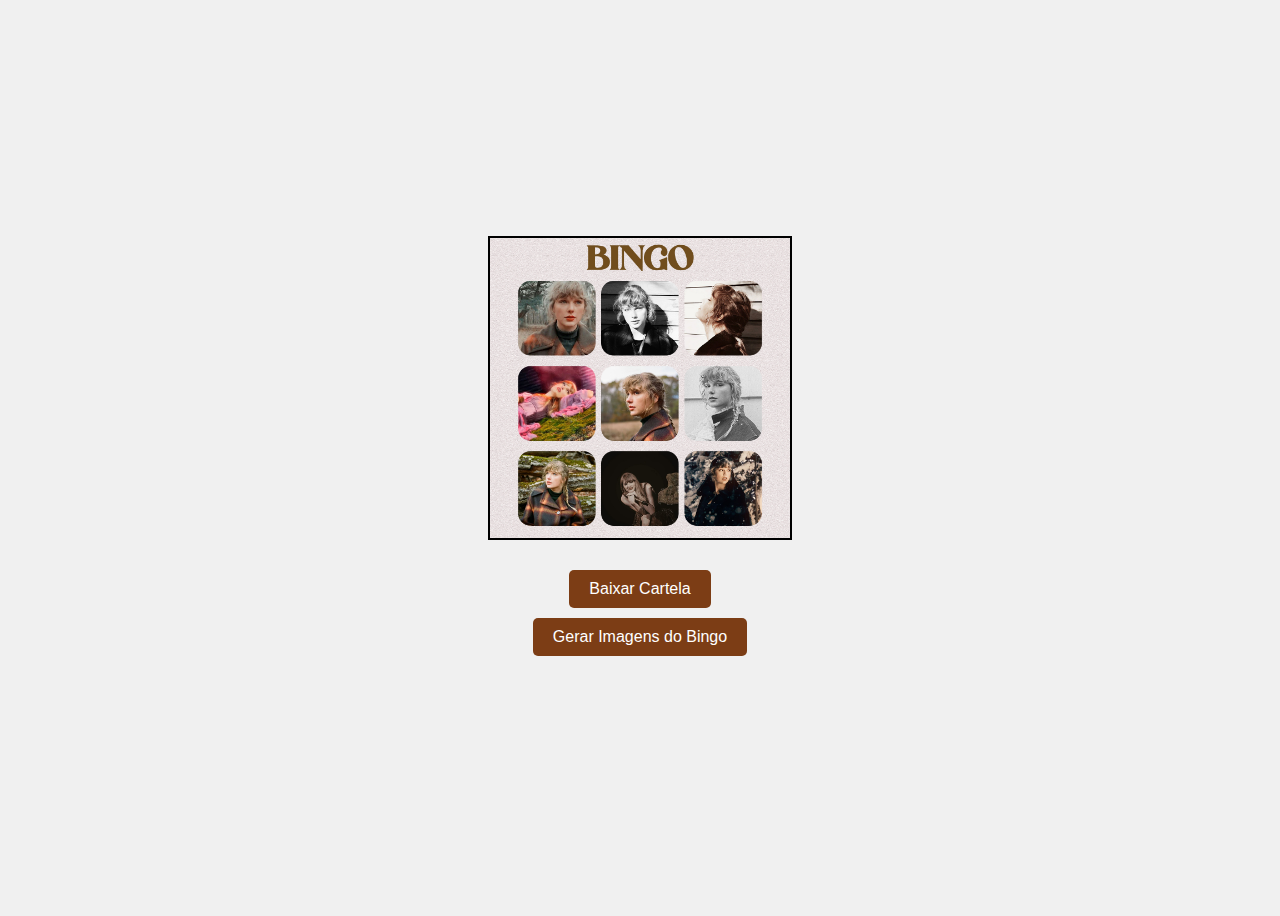
<file: bingo.html>
<!DOCTYPE html>
<html lang="pt-BR">
<head>
    <meta charset="UTF-8">
    <meta name="viewport" content="width=device-width, initial-scale=1.0">
    <link rel="icon" type="image/png" sizes="32x32" href="favicon-32x32.png">
    <title>Bingo</title>
    <style>
        @import url('https://fonts.googleapis.com/css2?family=Montserrat:wght@400&display=swap');
        @font-face {
            font-family: 'Mikela';
            src: url('mikela.woff2') format('woff2');
        }

        body {
            font-family: 'Montserrat', sans-serif;
            display: flex;
            flex-direction: column;
            align-items: center;
            justify-content: center;
            height: 100vh;
            background-color: #f0f0f0;
        }

        h2, h3 {
            font-family: 'Mikela', sans-serif;
        }

        #bingo-card {
            width: 300px;
            height: 300px;
            border: 2px solid #000;
            margin-bottom: 20px;
            display: flex;
            align-items: center;
            justify-content: center;
            background-color: white;
        }

        #bingo-image {
            max-width: 100%;
            max-height: 100%;
        }

        #download-btn, #go-to-bingo {
            padding: 10px 20px;
            font-size: 16px;
            cursor: pointer;
            background-color: #7c3d15;
            color: white;
            border: none;
            border-radius: 5px;
            margin-top: 10px;
        }

        #download-btn:disabled {
            background-color: gray;
            cursor: not-allowed;
        }

        #timer {
            margin-top: 10px;
            font-size: 14px;
            color: red;
        }
    </style>
</head>
<body>
    <div id="bingo-card">
        <img id="bingo-image" src="" alt="Sua cartela de Bingo">
    </div>
    <button id="download-btn">Baixar Cartela</button>
    <a href="bingoimagens.html">
        <button id="go-to-bingo">Gerar Imagens do Bingo</button>
    </a>
    <p id="timer"></p>

    <script>
        const CARTELA_PREFIX = 'cartela_';
        const INTERVALO_MINUTOS = 0.25;  // Tempo de espera antes de baixar nova cartela (5 minutos)
        const TOTAL_CARTELAS = 5;

        function obterIdentificadorDispositivo() {
            let id = localStorage.getItem('device_id');
            if (!id) {
                id = 'device_' + Date.now() + '_' + Math.floor(Math.random() * 1000);
                localStorage.setItem('device_id', id);
            }
            return id;
        }

        function obterCartela() {
            const dispositivoId = obterIdentificadorDispositivo();
            let cartelaSalva = localStorage.getItem(CARTELA_PREFIX + dispositivoId);

            if (cartelaSalva) {
                return cartelaSalva; // Retorna a cartela salva para evitar mudança ao dar F5
            }

            const cartelasUsadas = JSON.parse(localStorage.getItem('cartelas_usadas')) || [];
            let cartelasDisponiveis = Array.from({ length: TOTAL_CARTELAS }, (_, i) => `cartela${i + 1}.jpg`)
                                        .filter(c => !cartelasUsadas.includes(c));

            if (cartelasDisponiveis.length === 0) {
                localStorage.setItem('cartelas_usadas', JSON.stringify([]));
                cartelasDisponiveis = Array.from({ length: TOTAL_CARTELAS }, (_, i) => `cartela${i + 1}.jpg`);
            }

            const cartelaAleatoria = cartelasDisponiveis[Math.floor(Math.random() * cartelasDisponiveis.length)];
            cartelasUsadas.push(cartelaAleatoria);
            localStorage.setItem('cartelas_usadas', JSON.stringify(cartelasUsadas));
            localStorage.setItem(CARTELA_PREFIX + dispositivoId, cartelaAleatoria);

            return cartelaAleatoria;
        }

        function atualizarCartela() {
            const dispositivoId = obterIdentificadorDispositivo();
            const ultimoAcesso = localStorage.getItem('ultimo_acesso');
            const agora = Date.now();

            if (ultimoAcesso && (agora - ultimoAcesso) < INTERVALO_MINUTOS * 60 * 1000) {
                const tempoRestante = INTERVALO_MINUTOS * 60 - Math.floor((agora - ultimoAcesso) / 1000);
                desativarBotao(tempoRestante);
            } else {
                localStorage.setItem('ultimo_acesso', agora.toString());
            }

            const cartela = obterCartela();
            const caminhoCartela = 'cartelas/' + cartela;
            document.getElementById('bingo-image').src = caminhoCartela;

            document.getElementById('download-btn').onclick = function() {
                baixarImagem(caminhoCartela);
                desativarBotao(INTERVALO_MINUTOS * 60);
            };
        }

        function baixarImagem(caminho) {
            const link = document.createElement('a');
            link.href = caminho;
            link.download = 'Sua_Cartela_Bingo.jpg';
            document.body.appendChild(link);
            link.click();
            document.body.removeChild(link);
        }

        function desativarBotao(tempoRestante) {
            const botao = document.getElementById('download-btn');
            const timer = document.getElementById('timer');

            botao.disabled = true;
            atualizarTimer(tempoRestante);

            const intervalo = setInterval(() => {
                tempoRestante -= 1;
                if (tempoRestante <= 0) {
                    clearInterval(intervalo);
                    botao.disabled = false;
                    timer.textContent = '';
                } else {
                    atualizarTimer(tempoRestante);
                }
            }, 1000);
        }

        function atualizarTimer(tempoRestante) {
            const timer = document.getElementById('timer');
            const minutos = Math.floor(tempoRestante / 60);
            const segundos = tempoRestante % 60;
            timer.textContent = `baixar a cartela em ${minutos}m ${segundos}s`;
        }

        atualizarCartela();
    </script>
</body>
</html>
</file>
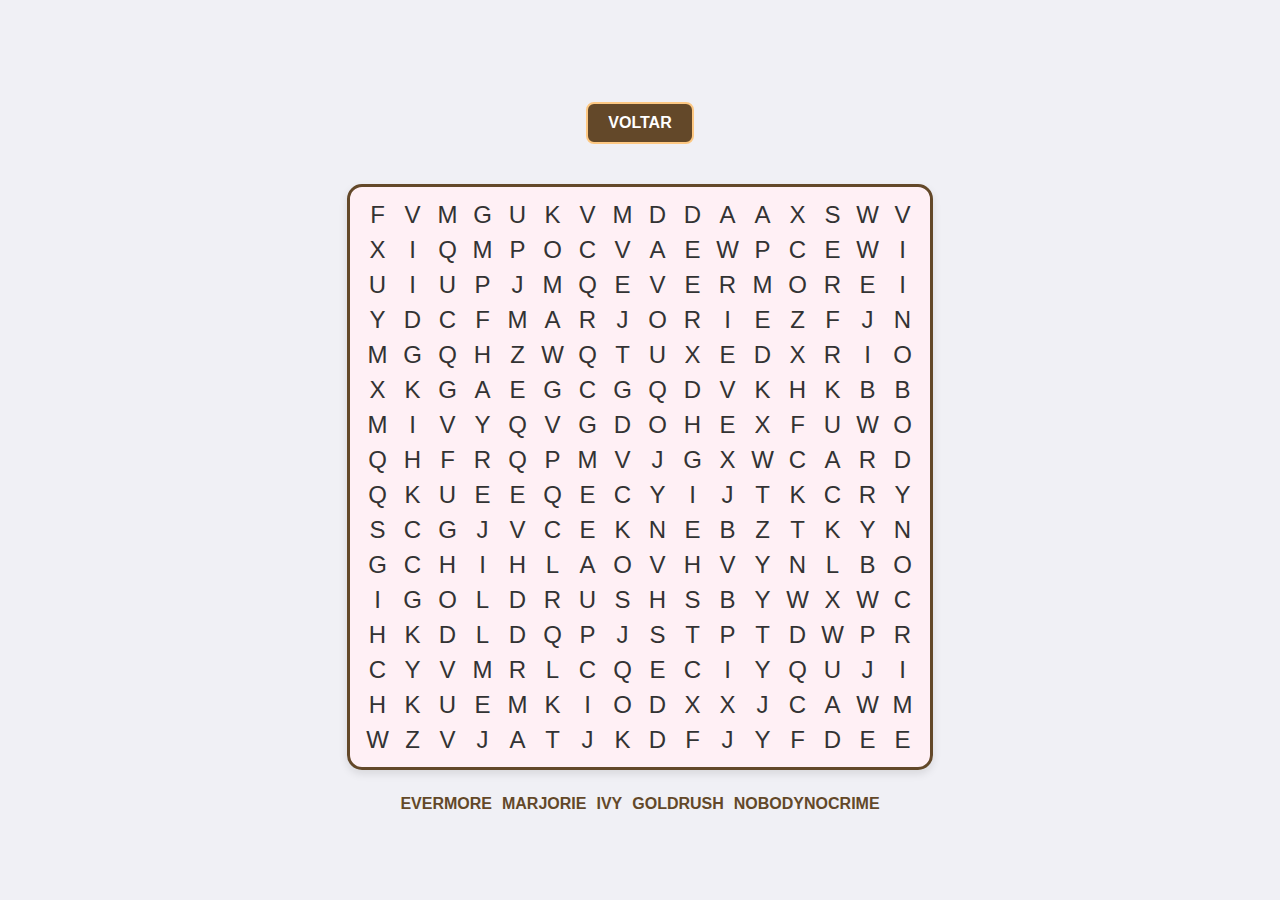
<file: caca-palavras.html>
<!DOCTYPE html>
<html lang="pt-BR">
<head>
    <meta charset="UTF-8">
    <meta name="viewport" content="width=device-width, initial-scale=1.0">
    <link rel="icon" type="image/png" sizes="32x32" href="favicon-32x32.png">
    <title>Caça-Palavras</title>
    <link rel="icon" href="favcon.ico" type="image/x-icon">
    <style>
        * {
            box-sizing: border-box;
            margin: 0;
            padding: 0;
            font-family: 'Montserrat', sans-serif;
        }

        body {
            display: flex;
            justify-content: center;
            align-items: center;
            height: 100vh;
            background-color: #f0f0f5;
            overflow: hidden;
            flex-direction: column;
        }

        .background-message {
            position: fixed;
            top: 50%;
            left: 50%;
            transform: translate(-50%, -50%);
            font-size: 2em;
            color: rgba(255, 182, 193, 0.2);
            z-index: -1;
            text-align: center;
        }

        .wordSearch {
            display: flex;
            flex-direction: column;
            align-items: center;
            margin-top: 20px;
            user-select: none;
            padding: 10px;
            border: 3px solid #634829;
            border-radius: 15px;
            background-color: #fff0f5;
            box-shadow: 0 4px 8px rgba(0, 0, 0, 0.1);
        }

        .wordSearch table {
            border-collapse: collapse;
            margin: auto;
        }

        .wordSearch td {
            width: 35px;
            height: 35px;
            text-align: center;
            cursor: pointer;
            font-size: 1.5em;
            color: #333;
            transition: background-color 0.3s ease, color 0.3s ease;
            user-select: none;
        }

        .highlight {
            background-color: #634829;
            color: white;
        }

        .found {
            background-color: #634829;
            color: white;
            text-decoration: line-through;
        }

        .words {
            margin-top: 20px;
            text-align: center;
        }

        .word {
            display: inline-block;
            margin: 5px;
            font-weight: bold;
            color: #634829;
            cursor: pointer;
        }

        .found-word {
            text-decoration: line-through;
            color: #dfab4b;
        }

        .back-button {
            display: inline-block;
            margin: 20px;
            padding: 10px 20px;
            background-color: #634829;
            color: white;
            text-decoration: none;
            font-weight: bold;
            border-radius: 8px;
            border: 2px solid #fdc883;
            transition: background-color 0.3s ease, color 0.3s ease;
            text-align: center;
        }

        .back-button:hover {
            background-color: #eebd85;
            color: #ffffff;
        }

        /* Media queries para responsividade */
        @media (max-width: 768px) {
            .wordSearch td {
                width: 30px;
                height: 30px;
                font-size: 1.2em;
            }
        }

        @media (max-width: 480px) {
            .wordSearch td {
                width: 25px;
                height: 25px;
                font-size: 1em;
            }

            .back-button {
                padding: 8px 16px;
                font-size: 0.9em;
            }

            .words {
                margin-top: 15px;
            }
        }
    </style>
</head>
<body>

    <a href="jogos.html" class="back-button">VOLTAR</a>

    <div class="wordSearch" id="wordSearch">
        <table id="puzzleGrid">
        </table>
    </div>

    <div class="words" id="wordsList">
    </div>

    <script>
        const gridSize = 16;
        const validWords = ["EVERMORE", "MARJORIE", "IVY", "GOLDRUSH", "NOBODYNOCRIME"];
        let grid = Array.from({length: gridSize}, () => Array(gridSize).fill(''));

        function fillEmptyCells() {
            for (let row = 0; row < gridSize; row++) {
                for (let col = 0; col < gridSize; col++) {
                    if (grid[row][col] === '') {
                        grid[row][col] = String.fromCharCode(Math.floor(Math.random() * 26) + 65);
                    }
                }
            }
        }

        function drawGrid() {
            const table = document.getElementById('puzzleGrid');
            grid.forEach((row, rowIndex) => {
                const tr = document.createElement('tr');
                row.forEach((cell, cellIndex) => {
                    const td = document.createElement('td');
                    td.textContent = cell;
                    td.dataset.row = rowIndex;
                    td.dataset.col = cellIndex;
                    tr.appendChild(td);
                });
                table.appendChild(tr);
            });
        }

        function shuffleWords() {
            validWords.forEach(word => {
                let placed = false;
                while (!placed) {
                    const vertical = Math.random() < 0.5;
                    const rowStart = Math.floor(Math.random() * gridSize);
                    const colStart = Math.floor(Math.random() * gridSize);
                    const stepR = vertical ? 1 : 0;
                    const stepC = vertical ? 0 : 1;
                    let fits = true;

                    for (let i = 0; i < word.length; i++) {
                        const r = rowStart + i * stepR;
                        const c = colStart + i * stepC;
                        if (r >= gridSize || c >= gridSize || (grid[r][c] !== '' && grid[r][c] !== word[i])) {
                            fits = false;
                            break;
                        }
                    }

                    if (fits) {
                        for (let i = 0; i < word.length; i++) {
                            const r = rowStart + i * stepR;
                            const c = colStart + i * stepC;
                            grid[r][c] = word[i];
                        }
                        placed = true;
                    }
                }
            });
        }

        function displayWords() {
            const wordsDiv = document.getElementById('wordsList');
            validWords.forEach((word, index) => {
                const wordElement = document.createElement('p');
                wordElement.textContent = word;
                wordElement.id = `word${index}`;
                wordElement.className = 'word';
                wordsDiv.appendChild(wordElement);
            });
        }

        let selectedCells = [];

        function handleCellSelection() {
            document.querySelectorAll('#puzzleGrid td').forEach(cell => {
                cell.addEventListener('mousedown', () => {
                    selectedCells = [cell];
                    cell.classList.add('highlight');
                });

                cell.addEventListener('mouseenter', () => {
                    if (selectedCells.length > 0 && !selectedCells.includes(cell)) {
                        selectedCells.push(cell);
                        cell.classList.add('highlight');
                    }
                });

                // Para dispositivos móveis: touch events
                cell.addEventListener('touchstart', (e) => {
                    e.preventDefault();
                    selectedCells = [cell];
                    cell.classList.add('highlight');
                });

                cell.addEventListener('touchmove', (e) => {
                    e.preventDefault();
                    const touchCell = document.elementFromPoint(e.touches[0].clientX, e.touches[0].clientY);
                    if (touchCell && touchCell.tagName === 'TD' && !selectedCells.includes(touchCell)) {
                        selectedCells.push(touchCell);
                        touchCell.classList.add('highlight');
                    }
                });

                cell.addEventListener('touchend', () => {
                    checkWord();
                    selectedCells.forEach(cell => cell.classList.remove('highlight'));
                    selectedCells = [];
                });
            });

            document.addEventListener('mouseup', () => {
                checkWord();
                selectedCells.forEach(cell => cell.classList.remove('highlight'));
                selectedCells = [];
            });
        }

        function checkWord() {
            const word = selectedCells.map(cell => cell.textContent).join('');
            validWords.forEach(validWord => {
                if (validWord === word) {
                    selectedCells.forEach(cell => cell.classList.add('found'));
                    document.getElementById(`word${validWords.indexOf(validWord)}`).classList.add('found-word');
                }
            });
        }
        function checkWin() {
        const foundWords = document.querySelectorAll('.found-word').length;
        if (foundWords === validWords.length) {
            setTimeout(() => {
                alert("Parabéns, você conseguiu!");
            }, 200);
        }
        }

        function checkWord() {
            const word = selectedCells.map(cell => cell.textContent).join('');
            validWords.forEach(validWord => {
                if (validWord === word) {
                    selectedCells.forEach(cell => cell.classList.add('found'));
                    document.getElementById(`word${validWords.indexOf(validWord)}`).classList.add('found-word');
                    checkWin(); // Verifica se todas as palavras foram encontradas
                }
            });
        }

        shuffleWords();
        fillEmptyCells();
        drawGrid();
        displayWords();
        handleCellSelection();
    </script>
</body>
</html>
</file>
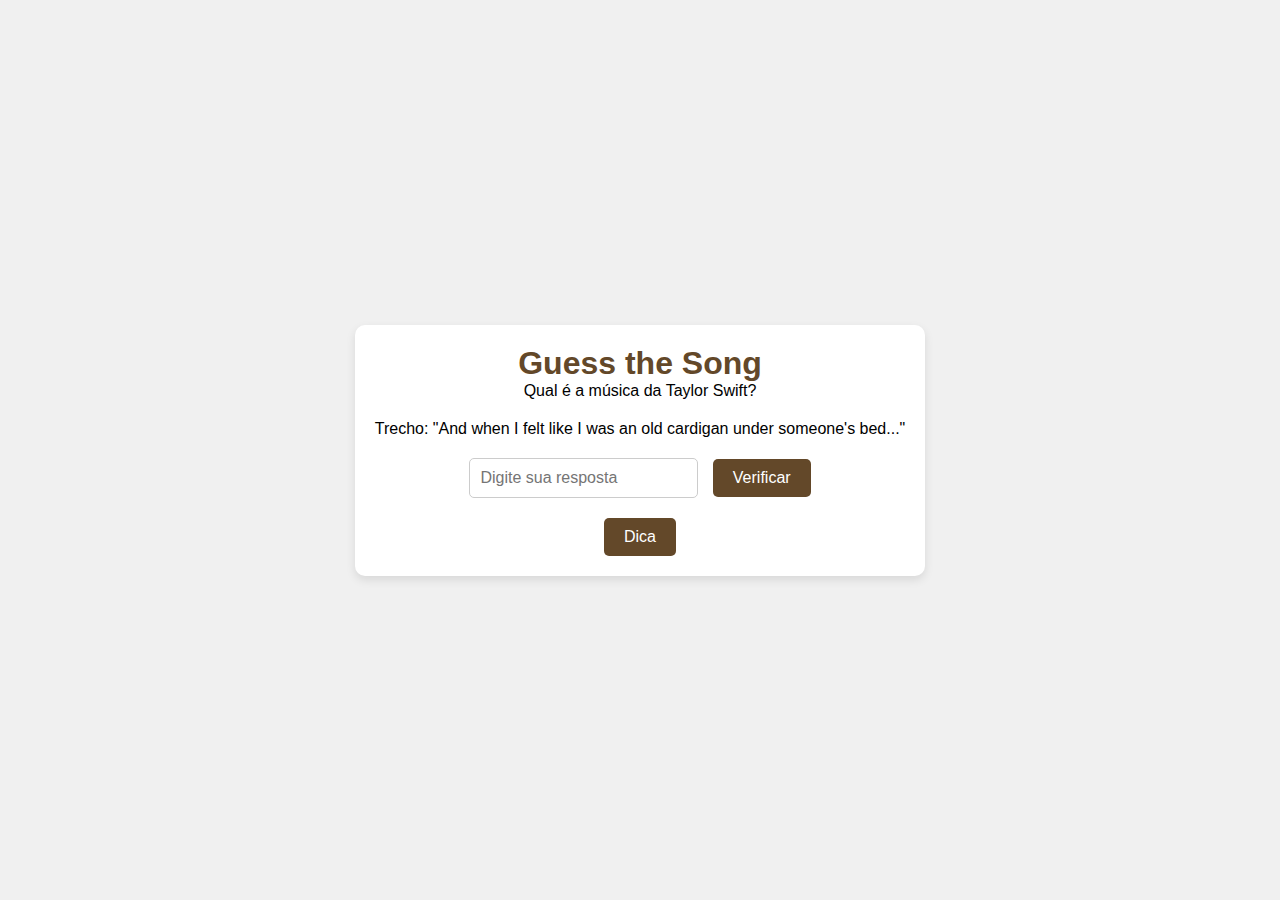
<file: guess-song.html>
<!DOCTYPE html>
<html lang="pt-br">
<head>
  <meta charset="UTF-8">
  <meta name="viewport" content="width=device-width, initial-scale=1.0">
  <link rel="icon" type="image/png" sizes="32x32" href="favicon-32x32.png">
  <title>Guess the Song - Taylor Swift</title>
  <style>
    * {
      margin: 0;
      padding: 0;
      box-sizing: border-box;
    }

    body {
      font-family: Arial, sans-serif;
      background-color: #f0f0f0;
      display: flex;
      justify-content: center;
      align-items: center;
      height: 100vh;
    }

    .container {
      text-align: center;
      background-color: white;
      padding: 20px;
      border-radius: 10px;
      box-shadow: 0 4px 10px rgba(0, 0, 0, 0.1);
    }

    h1 {
      color: #634829;
    }

    .song-guess {
      margin: 20px 0;
    }

    input {
      padding: 10px;
      font-size: 16px;
      margin-right: 10px;
      border-radius: 5px;
      border: 1px solid #ccc;
    }

    button {
      padding: 10px 20px;
      font-size: 16px;
      background-color: #634829;
      color: white;
      border: none;
      border-radius: 5px;
      cursor: pointer;
    }

    button:hover {
      background-color: #634829;
    }

    #result {
      margin-top: 20px;
      font-size: 18px;
      color: #db9f5b;
    }

    /* Estilo para o álbum */
    #customAlbumCover {
      width: 250px; /* Defina um tamanho fixo */
      height: 250px;
      background-size: cover;
      background-position: center;
      background-repeat: no-repeat;
      border-radius: 10px;
      display: none; /* Esconde a div até que a dica seja ativada */
      margin-top: 20px; /* Adiciona um pequeno espaço entre a imagem e o texto */
    }

    #albumLink {
      margin-top: 10px;
    }
  </style>
</head>
<body>
  <div class="container">
    <h1>Guess the Song</h1>
    <p>Qual é a música da Taylor Swift?</p>
    <div class="song-guess">
      <p id="song-lyrics">Aqui aparecerá o trecho da música...</p>
    </div>
    <input type="text" id="user-input" placeholder="Digite sua resposta" />
    <button id="check-btn">Verificar</button>
    <p id="result"></p>

    <!-- Div para mostrar a capa personalizada do álbum -->
    <div id="customAlbumCover"></div>
    <p id="albumLink"></p>
    <button id="hint-btn">Dica</button>
  </div>

  <script>
    // Lista de músicas e trechos
    const songs = [
        { title: "Love Story", lyrics: "We were both young when I first saw you...", albumCover: "https://lastfm.freetls.fastly.net/i/u/770x0/1aaa3638ee0bfee0ba8089c78ad63b26", album: "Fearless (Taylor's Version)" },
        { title: "Shake It Off", lyrics: "And the players gonna play, play, play, play, play...", albumCover: "https://lastfm.freetls.fastly.net/i/u/770x0/f58d29605321bc6e1ee4da6ae5a0cb4a", album: "1989 (Taylor's Version)" },
        { title: "You Belong With Me", lyrics: "If you could see that I'm the one who understands you...", albumCover: "https://lastfm.freetls.fastly.net/i/u/770x0/1aaa3638ee0bfee0ba8089c78ad63b26", album: "Fearless (Taylor's Version)" },
        { title: "Blank Space", lyrics: "Got a long list of ex-lovers, they'll tell you I'm insane...", albumCover: "https://lastfm.freetls.fastly.net/i/u/770x0/f58d29605321bc6e1ee4da6ae5a0cb4a", album: "1989 (Taylor's Version)" },
        { title: "Bad Blood", lyrics: "'Cause baby now we got bad blood...", albumCover: "https://lastfm.freetls.fastly.net/i/u/770x0/f58d29605321bc6e1ee4da6ae5a0cb4a", album: "1989 (Taylor's Version)" },
        { title: "All Too Well", lyrics: "You call me up again just to break me like a promise...", albumCover: "https://lastfm.freetls.fastly.net/i/u/770x0/b0962b3df3e930c581bc69618d6c3281", album: "Red (Taylor's Version)" },
        { title: "Delicate", lyrics: "This ain't for the best, my reputation's never been worse, so...", albumCover: "https://lastfm.freetls.fastly.net/i/u/770x0/dddb96a470fecc69d281f45c81a44d2a", album: "Reputation" },
        { title: "Red", lyrics: "Loving him is like driving a new Maserati down a dead-end street...", albumCover: "https://lastfm.freetls.fastly.net/i/u/770x0/b0962b3df3e930c581bc69618d6c3281", album: "Red (Taylor's Version)" },
        { title: "Tim McGraw", lyrics: "He said the way my blue eyes shined...", albumCover: "https://lastfm.freetls.fastly.net/i/u/770x0/bd60a56598a54a56b833e082e55326ae", album: "Taylor Swift" },
        { title: "Teardrops on My Guitar", lyrics: "Drew looks at me, I fake a smile so he won't see...", albumCover: "https://lastfm.freetls.fastly.net/i/u/770x0/bd60a56598a54a56b833e082e55326ae", album: "Taylor Swift" },
        { title: "Enchanted", lyrics: "This night is sparkling, don't you let it go...", albumCover: "https://lastfm.freetls.fastly.net/i/u/770x0/caa5a586b599869e10542593928b5fdf", album: "Speak Now (Taylor's Version)" },
        { title: "The Archer", lyrics: "I've been the archer, I've been the prey...", albumCover: "https://lastfm.freetls.fastly.net/i/u/770x0/d3f083370c371a3ba1cddafaf193c27d", album: "Lover" },
        { title: "Cruel Summer", lyrics: "Fever dream high in the quiet of the night...", albumCover: "https://lastfm.freetls.fastly.net/i/u/770x0/d3f083370c371a3ba1cddafaf193c27d", album: "Lover" },
        { title: "Cardigan", lyrics: "And when I felt like I was an old cardigan under someone's bed...", albumCover: "https://lastfm.freetls.fastly.net/i/u/770x0/b8da93ab6d8aa00384998fdae7451d92", album: "Folklore" },
        { title: "Willow", lyrics: "Life was a willow and it bent right to your wind...", albumCover: "https://lastfm.freetls.fastly.net/i/u/770x0/8a2ec55d33a1443fa8993cfb25f30c6c", album: "Evermore" },
        { title: "Bejeweled", lyrics: "Best believe I'm still bejeweled when I walk in the room...", albumCover: "https://lastfm.freetls.fastly.net/i/u/770x0/f9c5d3bbd4c34b8e988f5efb42d0e6fa", album: "Midnights" }
    ];

    // Função para selecionar uma música aleatória e exibir o trecho
    function setSong() {
      const randomSong = songs[Math.floor(Math.random() * songs.length)];
      document.getElementById('song-lyrics').textContent = `Trecho: "${randomSong.lyrics}"`;
      return randomSong; // Retorna o objeto com as informações da música
    }

    // Função para verificar a resposta do usuário
    const checkButton = document.getElementById('check-btn');
    const userInput = document.getElementById('user-input');
    const result = document.getElementById('result');
    let currentSong = setSong();

    checkButton.addEventListener('click', () => {
      const userAnswer = userInput.value.trim().toLowerCase();
      if (userAnswer === currentSong.title.toLowerCase()) {
        result.textContent = "Você acertou!";
        result.style.color = "green";
        currentSong = setSong();
        userInput.value = "";
      } else {
        result.textContent = "Errado! Tente novamente.";
        result.style.color = "red";
      }
    });

    document.getElementById('hint-btn').addEventListener('click', () => {
      const albumCoverURL = currentSong.albumCover.split("#")[0]; // Garante que não há hash na URL
      const albumCoverDiv = document.getElementById('customAlbumCover');
      
      albumCoverDiv.style.backgroundImage = `url("${albumCoverURL}")`; // Adiciona aspas na URL
      albumCoverDiv.style.backgroundSize = "cover"; // Garante que a imagem cubra a div
      albumCoverDiv.style.backgroundPosition = "center"; // Centraliza a imagem
      albumCoverDiv.style.display = "block"; // Garante que a div esteja visível

      document.getElementById('albumLink').innerHTML = `<strong>Álbum:</strong> ${currentSong.album}`;
    });
  </script>
</body>
</html>
</file>
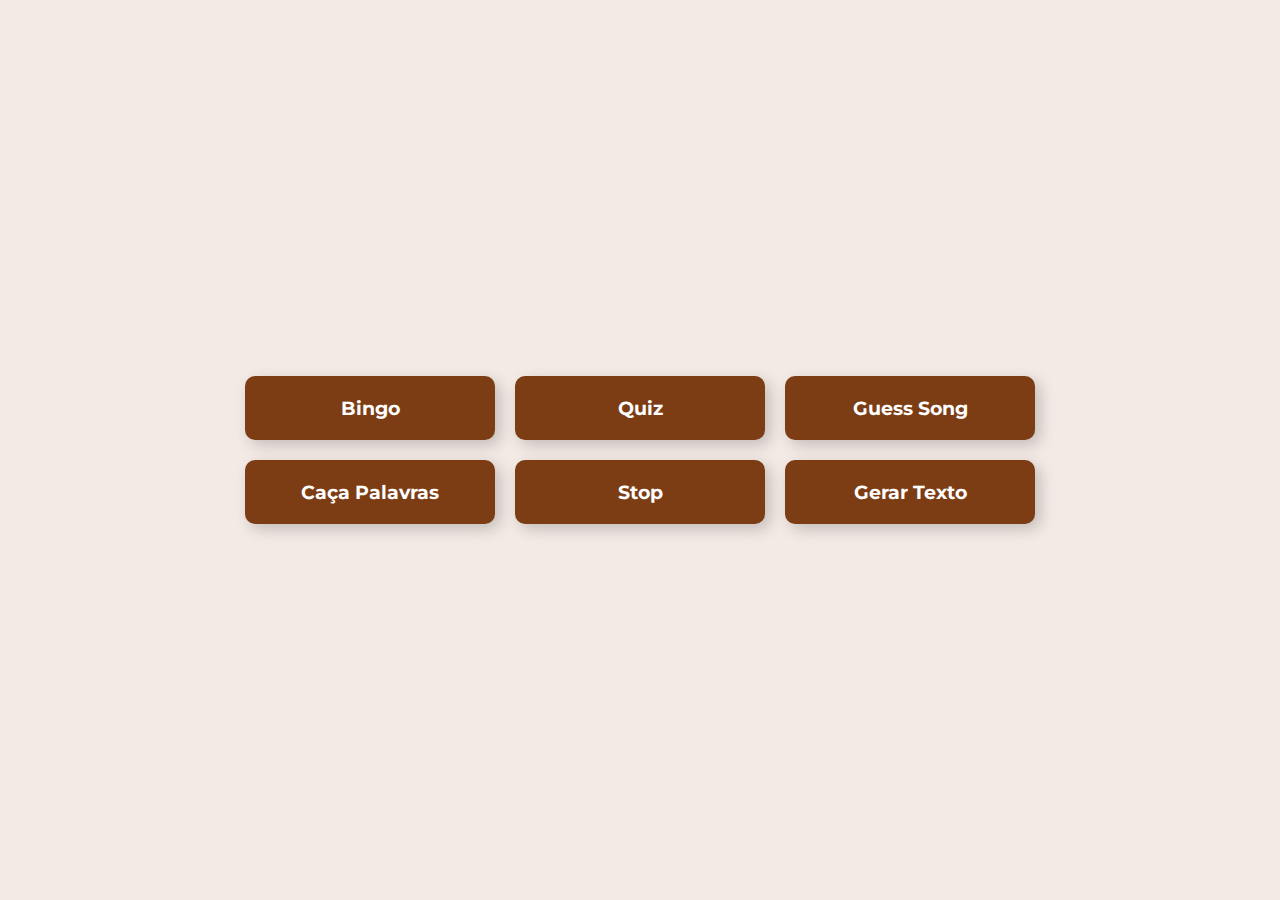
<file: jogos.html>
<!DOCTYPE html>
<html lang="en">
<head>
    <meta charset="UTF-8">
    <meta name="viewport" content="width=device-width, initial-scale=1.0">
    <link rel="icon" type="image/png" sizes="32x32" href="favicon-32x32.png">
    <link rel="stylesheet" href="styles.css">
    <title>SwiftLand - Jogos</title>
    <style>
        body {
            font-family: 'Montserrat', sans-serif;
            background-color: #f3eae5;
            display: flex;
            flex-direction: column;
            align-items: center;
            justify-content: center;
            height: 100vh;
            margin: 0;
        }

        .games-container {
            display: flex;
            flex-wrap: wrap;
            justify-content: center;
            gap: 20px;
            max-width: 800px;
        }

        .game-card {
            background-color: #7c3d15;
            color: #ffffff;
            padding: 20px;
            border-radius: 10px;
            text-align: center;
            font-size: 1.2rem;
            font-weight: bold;
            width: 250px;
            box-shadow: 5px 5px 15px rgba(0, 0, 0, 0.2);
            cursor: pointer;
            transition: transform 0.3s, background-color 0.3s;
        }

        .game-card:hover {
            transform: scale(1.05);
            background-color: #5a2b0e;
        }
    </style>
</head>
<body>
    <div class="games-container">
        <div class="game-card" onclick="redirectToGame('bingo.html')">Bingo</div>
        <div class="game-card" onclick="redirectToGame('quiz.html')">Quiz</div>
        <div class="game-card" onclick="redirectToGame('guess-song.html')">Guess Song</div>
        <div class="game-card" onclick="redirectToGame('caca-palavras.html')">Caça Palavras</div>
        <div class="game-card" onclick="redirectToGame('stop.html')">Stop</div>
        <div class="game-card" onclick="redirectToGame('generatortext.html')">Gerar Texto</div>
    </div>

    <script>
        function redirectToGame(gameUrl) {
            window.location.href = gameUrl;
        }
    </script>
</body>
</html>
</file>
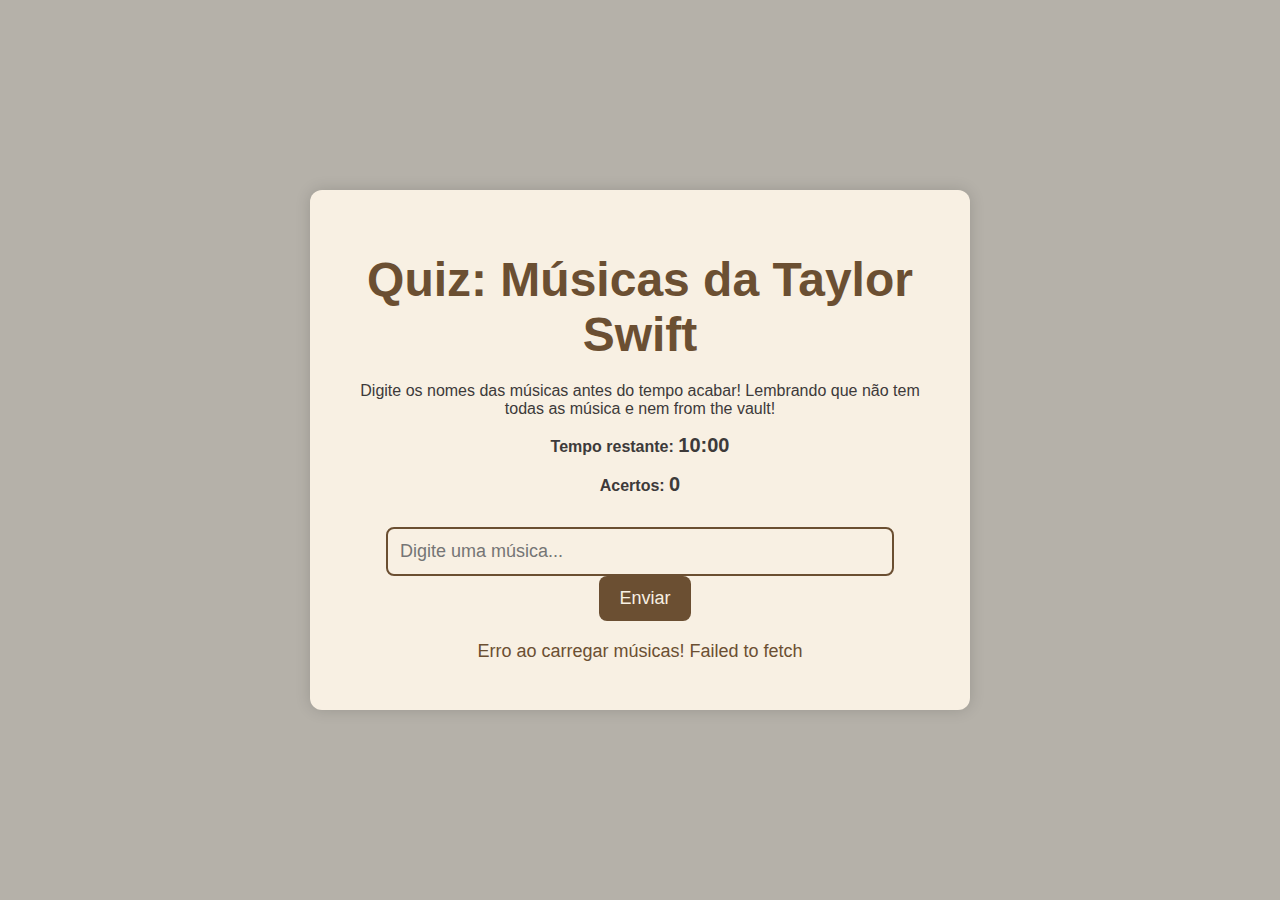
<file: quiz.html>
<!DOCTYPE html>
<html lang="pt">
<head>
    <meta charset="UTF-8">
    <meta name="viewport" content="width=device-width, initial-scale=1.0">
    <link rel="icon" type="image/png" sizes="32x32" href="favicon-32x32.png">
    <title>Quiz - Músicas da Taylor Swift</title>
    <style>
        body {
            font-family: 'Montserrat', sans-serif;
            text-align: center;
            background-color: #b5b1a9; 
            color: #3d3a3a;
            height: 100vh;
            margin: 0;
            display: flex;
            justify-content: center;
            align-items: center;
        }

        h1 {
            font-family: 'Mikela', sans-serif;
            font-size: 3em;
            color: #6b4f32; 
            margin-bottom: 20px;
        }

        .container {
            max-width: 600px;
            background: #f8f0e3;
            padding: 30px;
            border-radius: 12px;
            box-shadow: 0 0 15px rgba(0, 0, 0, 0.15);
            width: 100%;
        }

        input {
            width: 80%;
            padding: 12px;
            margin-top: 15px;
            font-size: 18px;
            border: 2px solid #6b4f32; 
            border-radius: 8px;
            background-color: #f8f0e3;
            color: #3d3a3a;
        }

        button {
            padding: 12px 20px;
            font-size: 18px;
            margin-left: 10px;
            cursor: pointer;
            background-color: #6b4f32;
            color: #f8f0e3;
            border: none;
            border-radius: 8px;
            transition: background-color 0.3s ease;
        }

        button:hover {
            background-color: #4f3d28;
        }

        ul {
            list-style: none;
            padding: 0;
            margin-top: 20px;
        }

        li {
            padding: 8px;
            font-size: 18px;
            color: #6b4f32;
            border-bottom: 1px solid #d0c7b6;
        }

        #loading {
            font-size: 18px;
            color: #6b4f32;
        }

        #timer, #score {
            font-weight: bold;
            font-size: 20px;
            color: #3d3a3a;
        }
    </style>
</head>
<body>
    <div class="container">
        <h1>Quiz: Músicas da Taylor Swift</h1>
        <p>Digite os nomes das músicas antes do tempo acabar! Lembrando que não tem todas as música e nem from the vault!</p>
        <p><strong>Tempo restante:</strong> <span id="timer">10:00</span></p>
        <p><strong>Acertos:</strong> <span id="score">0</span></p>
        <input type="text" id="songInput" placeholder="Digite uma música..." autocomplete="off" disabled>
        <button id="submitButton" disabled>Enviar</button>
        <ul id="correctSongs"></ul>
        <p id="loading">Carregando músicas...</p>
    </div>

    <script>
        const apiUrl = "https://taylor-swift-api.sarbo.workers.dev/albums";
        let allSongs = [];
        let correctSongs = [];
        let timeLeft = 600; // 10 minutos
        let timerInterval;

        // Função para buscar músicas da API
        async function fetchSongs() {
            try {
                const response = await fetch(apiUrl);
                if (!response.ok) {
                    throw new Error("Erro na resposta da API");
                }

                const albums = await response.json();
                let songsSet = new Set();

                for (const album of albums) {
                    const albumResponse = await fetch(`https://taylor-swift-api.sarbo.workers.dev/albums/${album.album_id}`);
                    if (!albumResponse.ok) {
                        throw new Error("Erro ao buscar álbum");
                    }

                    const songsData = await albumResponse.json();
                    songsData.forEach(song => songsSet.add(normalizeString(song.title)));
                }

                allSongs = [...songsSet];
                console.log("Músicas carregadas:", allSongs);  // Verifique se as músicas estão corretas
                document.getElementById("loading").style.display = "none";
                document.getElementById("songInput").disabled = false;
                document.getElementById("submitButton").disabled = false;

                startTimer(); // Só inicia o timer quando as músicas carregam
            } catch (error) {
                console.error("Erro ao buscar músicas:", error);
                document.getElementById("loading").innerText = `Erro ao carregar músicas! ${error.message}`;
            }
        }

        // Função para normalizar strings (remove acentos, transforma em minúsculas)
        function normalizeString(str) {
            return str
                .normalize("NFD")
                .replace(/[\u0300-\u036f]/g, "")
                .toLowerCase()
                .trim();
        }

        // Função para verificar resposta do usuário com correspondência aproximada
        function checkSong() {
            const input = document.getElementById("songInput");
            const songName = normalizeString(input.value);

            if (songName === "") return; // Impede envio de resposta vazia

            console.log("Música digitada:", songName);  // Verifique o que o usuário digitou

            // Verifica se a resposta do usuário é parecida com algum título
            const matchedSong = allSongs.find(song => song.includes(songName));

            if (matchedSong && !correctSongs.includes(matchedSong)) {
                correctSongs.push(matchedSong);
                document.getElementById("score").innerText = correctSongs.length;

                // Adicionar a música correta na lista
                const li = document.createElement("li");
                li.innerText = input.value;
                document.getElementById("correctSongs").appendChild(li);

                input.value = ""; // Limpar o campo de entrada
            } else {
                console.log("Música não encontrada ou já foi acertada");
            }
        }

        // Função para iniciar o cronômetro
        function startTimer() {
            timerInterval = setInterval(() => {
                if (timeLeft <= 0) {
                    clearInterval(timerInterval);
                    alert(`⏳ Tempo esgotado! Você acertou ${correctSongs.length} músicas.`);
                    return;
                }

                timeLeft--;
                const minutes = Math.floor(timeLeft / 60);
                const seconds = timeLeft % 60;
                document.getElementById("timer").innerText = `${minutes}:${seconds < 10 ? "0" : ""}${seconds}`;
            }, 1000);
        }

        // Adicionar eventos
        window.onload = async () => {
            await fetchSongs(); // Só inicia o timer depois que as músicas forem carregadas

            document.getElementById("songInput").addEventListener("keypress", (event) => {
                if (event.key === "Enter") {
                    checkSong();
                }
            });

            document.getElementById("submitButton").addEventListener("click", checkSong);
        };
    </script>
</body>
</html>
</file>
<file: styles.css>
@import url('https://fonts.googleapis.com/css2?family=Montserrat:wght@400&display=swap');
        @font-face {
            font-family: 'Mikela';
            src: url('mikela.woff2') format('woff2');
        }

:root {
  --primary-color: #f3eae5;
  --text-dark: #7c3d15;
  --white: #ffffff;
  --max-width: 1200px;
}

* {
  padding: 0;
  margin: 0;
  box-sizing: border-box;
}

.btn {
  outline: none;
  border: none;
  transition: 0.3s;
  cursor: pointer;
}

.btn:focus {
  outline: none;
}


img {
  display: flex;
  width: 100%;
}

a {
  text-decoration: none;
  transition: 0.3s;
}

body {
  font-family: 'Montserrat', sans-serif;
}

h2, h3 {
  font-family: 'Mikela', sans-serif;
}

nav {
  position: fixed;
  isolation: isolate;
  width: 100%;
  z-index: 9;
}

.nav__header {
  padding: 1rem;
  width: 100%;
  display: flex;
  align-items: center;
  justify-content: space-between;
  background-color: var(--text-dark);
}

.nav__logo a {
  font-size: 1.5rem;
  font-weight: 700;
  color: var(--white);
}

.nav__menu__btn {
  font-size: 1.5rem;
  color: var(--white);
  cursor: pointer;
}

.nav__links {
  position: absolute;
  top: 60px;
  left: 0;
  width: 100%;
  padding: 2rem;
  list-style: none;
  display: flex;
  align-items: center;
  justify-content: center;
  flex-direction: column;
  gap: 2rem;
  background-color: var(--text-dark);
  transition: 0.5s;
  z-index: -1;
  transform: translateY(-100%);
}

.nav__links.open {
  transform: translateY(0);
}

.nav__links a {
  font-weight: 600;
  color: var(--primary-color);
}

.nav__links a:hover {
  color: var(--white);
}

.nav__btns {
  display: none;
}

.container {
  max-width: var(--max-width);
  margin: auto;
  padding: 5rem 0;
  position: relative;
  isolation: isolate;
  display: grid;
  gap: 2rem;
  overflow: hidden;
}

.container__left {
  padding-inline: 1rem;
  text-align: center;
}

.container__left h1 {
  margin-bottom: 2rem;
  font-size: 3.5rem;
  font-weight: 700;
  line-height: 4.5rem;
  color: var(--text-dark);
}

.container__left .btn {
  padding: 1rem 2rem;
  letter-spacing: 2px;
  color: var(--white);
  background-color: var(--text-dark);
  border-radius: 5rem;
}

.container__left .btn:hover {
  color: var(--text-dark);
  background-color: var(--primary-color);
}

.container__right {
  position: relative;
  isolation: isolate;
  display: grid;
  gap: 2rem;
}

.container__right::before {
  position: absolute;
  content: "";
  bottom: 0;
  left: 50%;
  transform: translateX(-50%);
  width: 0;
  transform-origin: left;
  height: 80%;
  background-color: var(--primary-color);
  border-radius: 1rem;
  z-index: -1;

  animation: show 0.75s 1.25s ease-in-out forwards;
}

::selection {
  background-color: #96611d; /* cor de fundo personalizada */
  color: #ffffff; /* cor do texto selecionado */
}


@keyframes show {
  0% {
    width: 0;
  }
  100% {
    width: calc(100% - 2rem);
  }
}

.images {
  display: flex;
  align-items: center;
  justify-content: center;
}

.tent-1 {
  max-width: 300px;
  transform: translateX(1rem);
  border-radius: 1rem;
  box-shadow: 5px 5px 20px rgba(0, 0, 0, 0.2);
}

.tent-2 {
  max-width: 180px;
  transform: translateX(-1rem);
  border-radius: 1rem;
  box-shadow: 5px 5px 20px rgba(0, 0, 0, 0.2);
}

.content {
  padding-block: 0 5rem;
  padding-inline: 2rem;
  text-align: center;
}

.content h4 {
  margin-bottom: 1rem;
  font-size: 1rem;
  font-weight: 500;
  color: var(--text-dark);
}

.content h2 {
  margin-bottom: 0.5rem;
  font-size: 2rem;
  font-weight: 700;
  letter-spacing: 2px;
  color: var(--text-dark);
}

.content h3 {
  margin-bottom: 1rem;
  font-size: 1rem;
  font-weight: 600;
  color: var(--text-dark);
}

.content p {
  line-height: 1.75rem;
  color: var(--text-dark);
}

.location {
  position: absolute;
  left: 1rem;
  bottom: 1rem;
  padding: 1rem 2rem 1rem 1rem;
  border-radius: 1rem;
  display: flex;
  align-items: center;
  gap: 1rem;
  font-size: 0.9rem;
  font-weight: 600;
  color: var(--text-dark);
  background-color: var(--primary-color);
  border: 10px solid var(--white);
  border-bottom: none;
}

.location span {
  padding: 5px 10px;
  font-size: 1.5rem;
  color: var(--text-dark);
  background-color: var(--white);
  border-radius: 10px;
}

.socials {
  position: absolute;
  bottom: 1rem;
  right: 1rem;
  display: flex;
  align-items: center;
  gap: 10px;
}

.socials a {
  font-size: 1.25rem;
  color: var(--text-dark);
}

@media (width > 768px) {
  nav {
    position: static;
    padding: 2rem 1rem;
    max-width: var(--max-width);
    margin-inline: auto;
    display: flex;
    align-items: center;
    justify-content: space-between;
    gap: 2rem;
  }

  .nav__header {
    flex: 1;
    padding: 0;
    background-color: transparent;
  }

  .nav__logo a {
    color: var(--text-dark);
  }

  .nav__menu__btn {
    display: none;
  }

  .nav__links {
    position: static;
    padding: 0;
    flex-direction: row;
    background-color: transparent;
    transform: none;
  }

  .nav__links a,
  .nav__links a:hover {
    color: var(--text-dark);
  }

  .nav__btns {
    flex: 1;
    display: flex;
    align-items: center;
    gap: 1rem;
  }

  .nav__btns .btn {
    font-size: 1.5rem;
    color: var(--text-dark);
    background-color: transparent;
  }

  .container {
    grid-template-columns: 2fr 3fr;
    align-items: center;
    padding: 2rem 0;
  }

  .container__left {
    text-align: left;
  }
}

@media (width > 1024px) {
  .container__right {
    grid-template-columns: 1fr 2fr;
    align-items: center;
  }

  .container__right::before {
    bottom: unset;
    top: 0;
    height: 90%;
  }

  .images {
    flex-direction: column;
  }

  .tent-1 {
    width: calc(100% + 10rem);
    max-width: 325px;
    transform: translate(-2rem, 2rem);
  }

  .tent-2 {
    max-width: 200px;
    transform: translate(4rem, -1rem);
  }

  .content {
    padding-block: 5rem;
    text-align: left;
    max-width: 400px;
    margin-inline-start: unset;
  }
}
</file>
